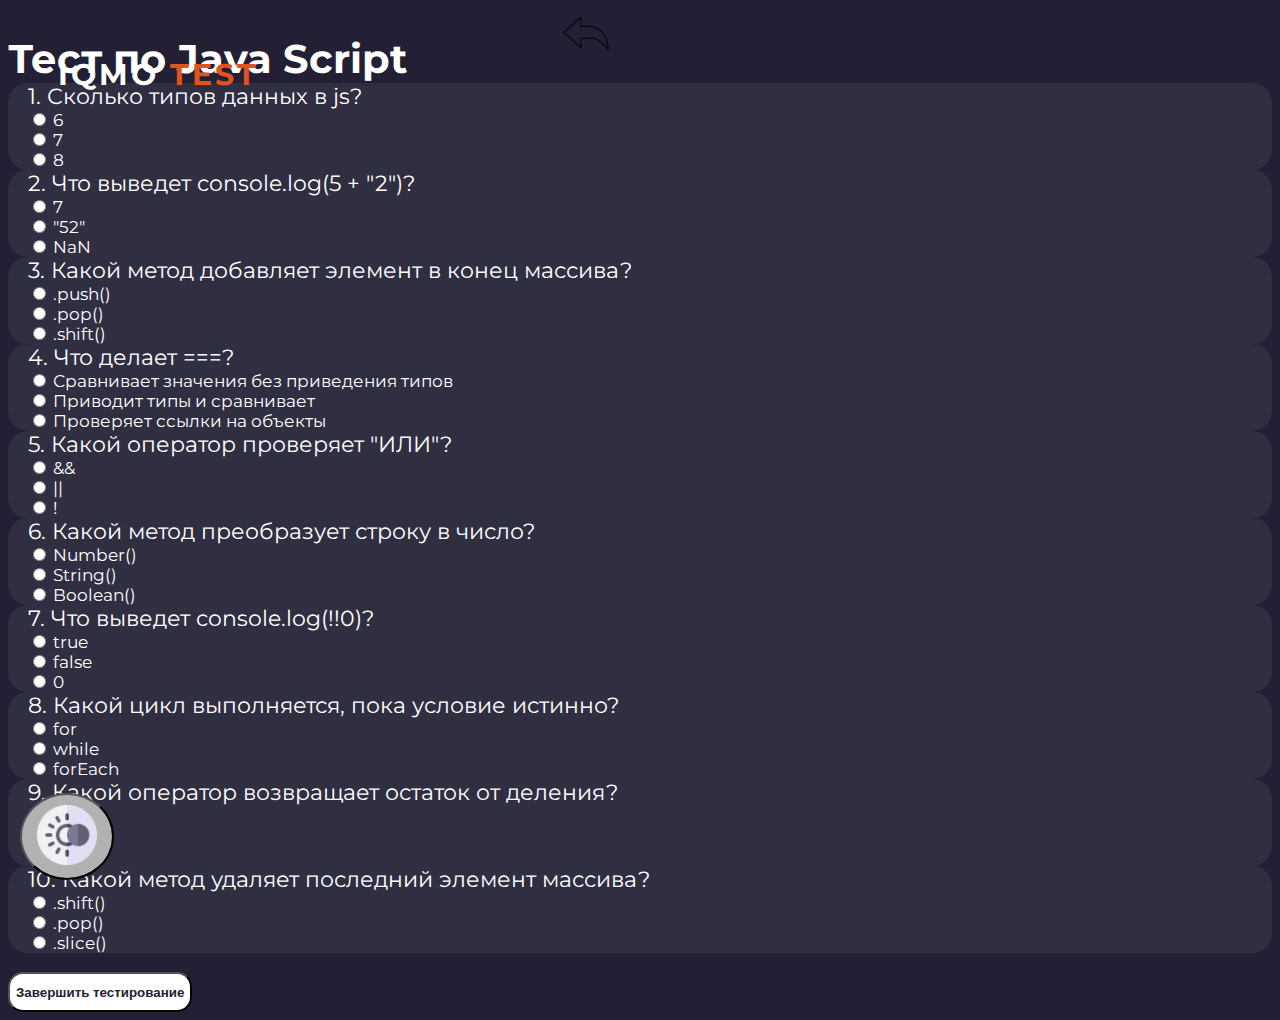
<file: index_test.html>
<!DOCTYPE html>
<html lang="en">
<head>
    <meta charset="UTF-8">
    <meta name="viewport" content="width=device-width, initial-scale=1.0">
    <title>IQMO TEST</title>
    <link href="https://cdn.jsdelivr.net/npm/bootstrap@5.3.5/dist/css/bootstrap.min.css" rel="stylesheet" integrity="sha384-SgOJa3DmI69IUzQ2PVdRZhwQ+dy64/BUtbMJw1MZ8t5HZApcHrRKUc4W0kG879m7" crossorigin="anonymous">
    <link id="theme_css" rel="stylesheet" href="style.css">
    <link rel="stylesheet" href="device.css">
    <link rel="preconnect" href="https://fonts.googleapis.com">
    <link rel="preconnect" href="https://fonts.gstatic.com" crossorigin>
    <link href="https://fonts.googleapis.com/css2?family=Montserrat:ital,wght@0,700;1,700&display=swap" rel="stylesheet">
    <link href="https://fonts.googleapis.com/css2?family=Montserrat:ital@0;1&display=swap" rel="stylesheet">
    
</head>
<body>
    <div class="container-fluid">
        <div class="">
            <div><span class="logo_txt"><b>IQMO <span style="color: #E2521D;">TEST</span></b></span></div>
        </div>
    </div>
    <div class="container-fluid ps-5  d-flex justify-content-center">
        <div class="d-flex flex-column gaps mt-5">
            <div class="pt-5">
                <span class="test_title">Тест по Java Script</span>
                <a href="index.html"><img src="back.png" alt="" width="50" style="margin-left: 150px; margin-bottom: 15px;"></a>
            </div>
            <div class="vopros">
                <span class="ques">1. Сколько типов данных в js?</span> <br>
                <input type="radio" name = "w1"> <span class="answ">6</span> <br>
                <input type="radio" name = "w1"> <span class="answ">7</span> <br>
                <input type="radio" name = "w1"> <span class="answ">8</span> <br>
            </div>

            <div class="vopros">
                <span class="ques">2. Что выведет console.log(5 + "2")?</span> <br>
                <input type="radio" name = "w2"> <span class="answ">7</span> <br>
                <input type="radio" name = "w2"> <span class="answ">"52"</span> <br>
                <input type="radio" name = "w2"> <span class="answ">NaN</span> <br>
            </div>

            <div class="vopros">
                <span class="ques">3. Какой метод добавляет элемент в конец массива?</span> <br>
                <input type="radio" name = "w3"> <span class="answ">.push()</span> <br>
                <input type="radio" name = "w3"> <span class="answ">.pop()</span> <br>
                <input type="radio" name = "w3"> <span class="answ">.shift()</span> <br>
            </div>

            <div class="vopros">
                <span class="ques">4. Что делает ===?</span> <br>
                <input type="radio" name = "w4"> <span class="answ">Сравнивает значения без приведения типов</span> <br>
                <input type="radio" name = "w4"> <span class="answ">Приводит типы и сравнивает</span> <br>
                <input type="radio" name = "w4"> <span class="answ">Проверяет ссылки на объекты</span> <br>
            </div>

            <div class="vopros">
                <span class="ques">5. Какой оператор проверяет "ИЛИ"?</span> <br>
                <input type="radio" name = "w5"> <span class="answ">&&</span> <br>
                <input type="radio" name = "w5"> <span class="answ">||</span> <br>
                <input type="radio" name = "w5"> <span class="answ">!</span> <br>
            </div>

            <div class="vopros">
                <span class="ques">6. Какой метод преобразует строку в число?</span> <br>
                <input type="radio" name = "w6"> <span class="answ">Number()</span> <br>
                <input type="radio" name = "w6"> <span class="answ">String()</span> <br>
                <input type="radio" name = "w6"> <span class="answ">Boolean()</span> <br>
            </div>

            <div class="vopros">
                <span class="ques">7. Что выведет console.log(!!0)?</span> <br>
                <input type="radio" name = "w7"> <span class="answ">true</span> <br>
                <input type="radio" name = "w7"> <span class="answ">false</span> <br>
                <input type="radio" name = "w7"> <span class="answ">0</span> <br>
            </div>

            <div class="vopros">
                <span class="ques">8. Какой цикл выполняется, пока условие истинно?</span> <br>
                <input type="radio" name = "w8"> <span class="answ">for</span> <br>
                <input type="radio" name = "w8"> <span class="answ">while</span> <br>
                <input type="radio" name = "w8"> <span class="answ">forEach</span> <br>
            </div>

            <div class="vopros">
                <span class="ques">9. Какой оператор возвращает остаток от деления?</span> <br>
                <input type="radio" name = "w9"> <span class="answ">%</span> <br>
                <input type="radio" name = "w9"> <span class="answ">/</span> <br>
                <input type="radio" name = "w9"> <span class="answ">*</span> <br>
            </div>
        
            <div class="vopros">
                <span class="ques">10. Какой метод удаляет последний элемент массива?</span> <br>
                <input type="radio" name = "w10"> <span class="answ">.shift()</span> <br>
                <input type="radio" name = "w10"> <span class="answ">.pop()</span> <br>
                <input type="radio" name = "w10"> <span class="answ">.slice()</span> <br>
            </div>
            <br><button onclick="check()" class="btn_res">Завершить тестирование</button> 
            <br><div id="results"></div>
        </div>
    </div>
    <button onclick="switchTheme()" class="bg-transparent border-0 pt-4 sw_theme"><img src="dark.png" alt="" width="60"></button>
    <script src="https://cdn.jsdelivr.net/npm/bootstrap@5.0.2/dist/js/bootstrap.bundle.min.js" integrity="sha384-MrcW6ZMFYlzcLA8Nl+NtUVF0sA7MsXsP1UyJoMp4YLEuNSfAP+JcXn/tWtIaxVXM" crossorigin="anonymous"></script>
    <script src="script.js"></script>
</body>
</html>
</file>
<file: style.css>
body{
    background-color: #232035;
    font-family: "Montserrat", sans-serif;
    font-style: normal;
}

.logo_txt {
    letter-spacing: 3px;
    font-size: 30px;
    color: #FFFFFF;
    line-height: 34px;
    position: absolute;
    margin-top: 50px;
    margin-left: 50px;
}

.concept{
    font-size: 70px;
    color: #FFFFFF;
}

.text-dop{
    position: absolute;
    font-size: 20px;
}

.ms_5{
    margin-left: 200px;
}

.mt_5{
    margin-top: 130px;
}

.btn1{
    margin-top: 150px;
    width: 350px;
    height: 80px;
    background-color: #E2521D;
    font-size: 14px;
    letter-spacing: 3px;
    border: 0px;
    box-shadow: 0px 0px 44px rgba(216, 23, 190, 0.26);
    border-radius: 15px;
}

.btn12{
    margin-top: 100px;
    width: 500px;
    height: 80px;
    background-color: #E2521D;
    font-size: 14px;
    letter-spacing: 3px;
    border: 0px;
    box-shadow: 0px 0px 44px rgba(216, 23, 190, 0.26);
    border-radius: 15px;
}


.btn1:hover{
    background-color:  #f86b37;
    transition-delay: 0.2s;
    transition-duration: 0.6s;
}


.btn12:hover{
    background-color: #f86b37;
    transition-delay: 0.2s;
    transition-duration: 0.6s;
}

.eve{
    width: 450px;
}

.text2kurs{
    font-size: 50px;
}

.text3kurs{
    font-size: 25px;
    color: #E2521D;
    max-width: 90%;
}

.text4kurs{
    font-size: 18px;
    color: #8997AB;
    max-width: 76%;
    line-height: 34px;
}
.gapp{
    gap: 200px;
}

.text5kurs{
    font-size: 50px;
    max-width: 20%;
}

.txt1234{
    font-weight: 500;
    font-size: 18px;
    line-height: 34px;    
}

.cont_numb{
    width: 600px;
}
.accordion{
    max-width: 1020px;
    width: 80%;
}

.accordion-button:not(.collapsed) {
    background-color: #E2521D;
    color: white;
}

.accordion-button:focus {
        box-shadow: none;
}

.accordion-button::after {
    display: none !important;
}
        

.accordion-button {
    background-color: #0E1B28;
    color: white;
    display: flex;
    justify-content: space-between;
    align-items: center;
    padding-right: 2.5rem;
    position: relative;
    height: 100px;
    font-weight: 600;
    padding-left: 100px;
    border-radius: 0px !important;
}
        

.accordion-icon {
    position: absolute;
    right: 5rem;
    width: 50px;
    height: 50px;
    background-size: contain;
    background-repeat: no-repeat;
    background-position: center;
    transition: opacity 0.2s ease;
}
        

.accordion-icon-plus {
    background-image: url('plus.png');
    opacity: 1;
}
        

.accordion-icon-minus {
    background-image: url('xxx.png');
    opacity: 0;
}
        

.accordion-button:not(.collapsed) .accordion-icon-plus {
    opacity: 0;
}
        
.accordion-button:not(.collapsed) .accordion-icon-minus {
    opacity: 1;
}

.accordion-body{
    background-color: #232035;
    color: white;
}

.marker_txt{
    list-style-type: none;
    color: #8997AB;
    font-size: 18px;
}
.marker_txt2{
    display: none;
}

.mt_4{
    margin-top: 70px;
}

.accordion-item {
    border: none !important;
    border-radius: 0px !important;
    background-color: #0E1B28;
}

.text6kurs{
    font-size: 50px;
}

.who_txt1{
    color: #E2521D;
    font-size: 30px;
    line-height: 52.5px;
}

.who_txt2{
    color: #8997AB;
    font-size: 18px;
    line-height: 34px;
}

.gapp2{
    gap: 200px;
}

.frame_txt{
    font-size: 23px;
}
.frame_txt1{
    font-size: 23px;
}

.frame_txt21{
    font-size: 18px;
    line-height: 34px;
    color: #8997AB;
}

.frame_txt2{
    font-size: 18px;
    line-height: 34px;
    color: #8997AB;
}

.btn_kurs{
    background-color: #E2521D;
    width: 1200px;
    height: 177px;
    border: 0px;
}

.line_under{
    width: 1200px;
}

.form_txt{
    font-size: 20px;
    font-weight: 800;
}

.pinq{
    color: #f0466b;
}

.form_txt2{
    font-size: 14px;
}

.form-control1{
    width: 500px;
    height: 60px;
    background-color: #393C57;
    border-style: solid;
    border-color: #E2521D;
    border-radius: 8px;
    color: #FFFFFF;
}

.form-btn{
    width: 500px;
    height: 60px;
    background-color: #E2521D;
}

.form-txt{
    font-weight: 800;
    font-size: 21px;
    padding-right: 20px;
}

::placeholder {
  color: white !important;

}

.galka_txt{
    font-size: 12px;
}

.form-check-label{
    margin-left: 10px !important;
}

.form-check-input:checked {
    background-color: #28a745;
    border-color: #28a745;   
}

.btn-primary:hover{
    background-color: #f86b37;
}

.btn-primary{
    border: 0px;
}

.under_txt{
    line-height: 200%; 
    letter-spacing: 1%;
}

.gap5{
    gap: 20px;
}

.txt-white-60{
    color: rgb(255, 255, 255, 0.6);
}

.zindex{
    z-index: 0;
}

.frame_card{
    height: auto;
    gap: 15px;
}

.frame_img{
    height: 80px;
}


.pay2{
    display: none;
}


.pay{
    display: inline;
}

.btn_2{
    display: none !important;
}

.txt_acc2{
    display: none;
}

.promo{
    display: none;
}

.gal2{
    display: none;
}

.vector1{
    right: 20px;
}
.upp{
    position: fixed;
    bottom: 20px;
    right: 20px;
    padding: 5px 10px;
    z-index: 1;

}
.text-privet{
    color: rgb(255, 255, 255);
}
.test{
    color: #f86b37;
    text-decoration: none;
}

.test_title{
    font-size: 40px;
    font-weight: 700;
    color: #ffffff;
}
.ques{
    font-size: 22px;
    color: #ffffff;

}
.answ{
    font-size: 17px;
    color: #ffffff;
}

.txt_ans{
    color: #ffffff;
}

.btn_res{
    color: #232035;
    background-color: white;
    border-radius: 15px;
    font-weight: 700;
    height: 40px;
}

.result-dialog {
    position: fixed;
    top: 50%;
    left: 50%;
    transform: translate(-50%, -50%);
    background-color: #232035;
    color: rgb(255, 255, 255);
    padding: 20px;
    border: 1px solid #ddd;
    border-radius: 5px;
    box-shadow: 0 2px 10px rgba(0,0,0,0.1);
    z-index: 1000;
    max-width: 300px;
}

.result-dialog .message {
    margin-bottom: 10px;
}

.result-dialog .question {
    margin: 5px 0;
}

.result-dialog .button-container {
    text-align: center;
}

.result-dialog button {
    margin-top: 15px;
    padding: 5px 15px;
    color: #232035;
}

.vopros{
    background-color: #ffffff10;
    border-radius: 20px;
    padding-left: 20px;
}

.gaps{
    gap: 20px;
}

.sw_theme{
    position: fixed; 
    bottom: 20px;   
    left: 20px;    
    background-color: rgb(179, 177, 177);
    color: white;
    padding: 10px 15px; 
    border-radius: 50%; 
    text-decoration: none;
}

.upp{
    position: fixed; 
    bottom: 20px;   
    right: 20px;    
    padding: 10px 15px; 
    border-radius: 50%; 
    text-decoration: none; 
    
}
</file>
<file: device.css>
@media screen and (max-width: 1440px){
    .wall-e1{
        margin-left: 80%;
    }
    .absolute{
        position: absolute;
    } 
}

@media screen and (max-width: 1280px){
    .line_under{
        width: 1000px;
    }

    .pay{
        display: none;
    }


    .pay2{
        display: inline;
    }
}

@media screen and (max-width: 1140px){
    .wall-e1{
        margin-left: 60%;
    }

    .text5kurs{
        max-width: 70%;
    }
}

@media screen and (max-width: 1080px){
    .line_under{
        width: 700px;
    }

    .wall-e1{
        margin-left: 40%;
    }

    .flex-column1{
        flex-direction: column-reverse;
        margin-top: 100px;
    }

    .cnt_1{
        width: 100%;
    }

    .opa_walle{
        opacity: 60%;
    }

    .fdcr{
        flex-direction: column-reverse;
        margin-top: 100px;
    }
    .btn1{
        margin-top: 10px;
        width: 95%;
        background-color: #F54B31;
    }


    .btn_1{
        display: none;
    }

    .btn_2{
        display: flex !important;
        
    }
    .concept{
        font-size: 45px !important;
        margin-left: 10px;
    }

    .text-dop{
        font-size: 18px;
        font-weight: 500;
        line-height: 28.5px;
        /* font-weight: bold; */
        
    }
    .logo_txt{
        font-size: 20px;
        margin-top: 20px;
        margin-left: 20px;
    }

}


@media screen and (max-width: 960px){
    .line_under{
        width: 700px;
    }

    .wall-e1{
        margin-left: 20%;
        
    }

    .absolute{
        padding-bottom: 150px;
    }

    .text-dop{
        padding-top: 50px;
    }


}

@media screen and (max-width: 820px){
    .line_under{
        width: 500px;
    }

    .hidden_img{
        margin-left: 5%; 
        width: auto;     
        overflow: hidden;
    }
    
    .wall2{
        width: 95%;
    }
    .hidden_img2{
        /* margin-left: 10%;     */
        overflow: hidden; 
    }

    .eve{
        width: 80%;
    }
}


@media screen and (max-width: 768px){

    .btn12{
        width: 100%;
        background-color: #F54B31;
    }

    .line_under{
        display: none;
    }

    .jcc{
        align-items: center !important;
    }


    .block1{
        width: 100%;
    }
    .wall-e1{
        margin-left: 0%;
    }
    .eve2{
        margin-top: 100px;
    }
    .txt_acc{
        display: none;
    }

    .txt_acc2{
        display: inline;
    }

    .accordion-button{
        padding-left: 30px;
        padding-right: 1.5rem;
    }
    .num_color{
        color:  #E2521D;
    }
    .accordion-button:not(.collapsed) .num_color {
        color: white !important;
    }

    .accordion-icon{
        right: 2rem;
    }
    .accordion-button{
        height: 150px;
    }
    .accordion-icon-plus{
        width: 40px;
    }
    .accordion-icon-minus{
        width: 40px;
    }
    .accordion{
        width: 95%;
    }
    .mob_txt{
        justify-content: start !important;
        text-align: start !important;
    }
    .mob_txt1{
        justify-content: start !important;
        text-align: start !important;
        margin-left: 2%;
    }
    .form-control1{
        width: 85%;
    }
    .form-btn{
        width: 85%;
    }
    .form-check{
        margin-left: 8%;
    }
    .text2kurs{
        font-size: 40px;
    }
    .text3kurs{
        font-size: 18px;
        line-height: 34px;
        color: #F54B31;
    }
    .text4kurs{
        font-size: 14px;
        line-height: 28.5px;
    }
    .text5kurs{
        max-width: 100%;
        font-size: 40px;
    }
    .text6kurs{
        font-size: 40px;
    }
    
    .txt1234{
        font-size: 14px;
        line-height: 28.5px;
    }
    .who_txt1{
        font-size: 21px;
        line-height: 34px;
        color: #F54B31;
    }
    .who_txt2{
        font-size: 17px;
        line-height: 28.5px;
    }
    .frame_txt2{
        font-size: 14px;
        line-height: 28.5px;
    }
    .promo{
        display: inline;
        font-size: 36px;
        color: #F54B31;
        font-weight: 900;
        letter-spacing: 1%;
    }
    .btn_kurs{
        width: 1500px;
        background-color: #F54B31;
    }

    .accordion-button:not(.collapsed) {
        background-color: #F54B31;
        color: white;
    }
    .form-txt{
        text-transform: uppercase;
        font-weight: 800;
        letter-spacing: 4%;
    }
    .form-btn{
        background-color: #F54B31;
    }
    .marker_txt{
        display: none;
    }

    .marker_txt2{
        display: inline;
        color: #8997AB;
        font-size: 16px;
        max-width: 10%;
        font-weight: 400;
        line-height: 28.5px;

    }
    .pinq{
        color: #F54B31;
    }
    .pinq2{
        color: #F54B31;
    }
    .yeah_sell{
        text-decoration: line-through rgb(255, 255, 255,0.5);
    }
    .ser{
        color: rgb(255, 255, 255, 0.5);
    }
    .form_txt{
        text-align: center;
        font-size: 16px;
    }
    .center_mob{
        margin-left: 20%;
        gap: 40px;
    }
    .gal1{
        display: none;
    }
    .gal2{
        display: inline;
    }
}
</file>
